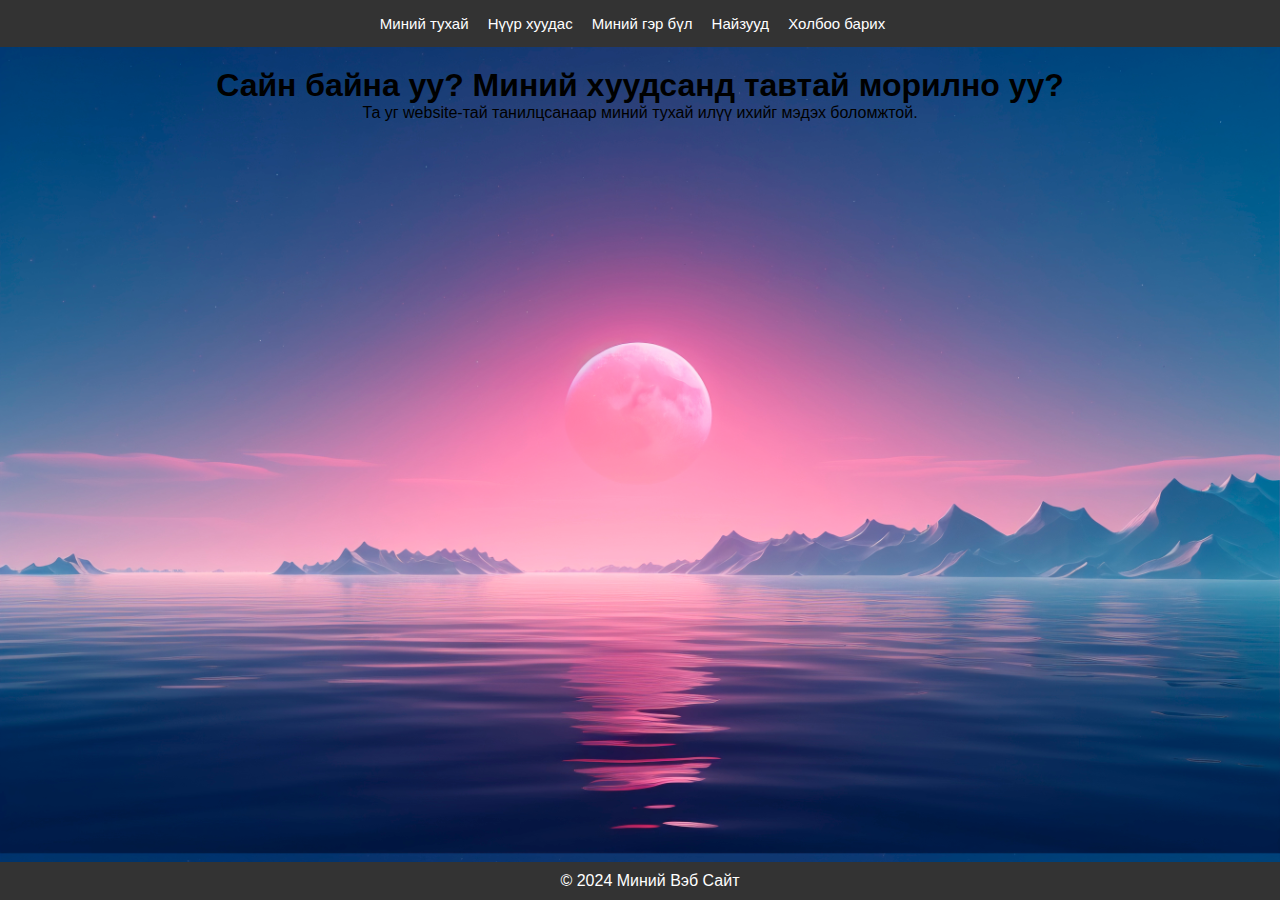
<file: index.html>
<!DOCTYPE html>
<html lang="mn">
<head>
    <meta charset="UTF-8">
    <meta name="viewport" content="width=device-width, initial-scale=1.0">
    <title>Холбоо барих</title>
    <link rel="stylesheet" href="styles.css">
</head>
<body>
    <header>
        <nav>
            <ul>
                <li><a href="about.html">Миний тухай</a></li>
                <li><a href="index.html">Нүүр хуудас</a></li>
                <li><a href="family.html">Миний гэр бүл</a></li>
                <li><a href="friends.html">Найзууд</a></li>
                <li><a href="contact.html">Холбоо барих</a></li>
            </ul>
        </nav>
    </header>
    <main>
        
        <h1>Сайн байна уу? Миний хуудсанд тавтай морилно уу?</h1>
        <p>Та уг website-тай танилцсанаар миний тухай илүү ихийг мэдэх боломжтой.</p>
    </main>
    <footer>
        <p>&copy; 2024 Миний Вэб Сайт</p>
    </footer>
</body>
</html>
</file>
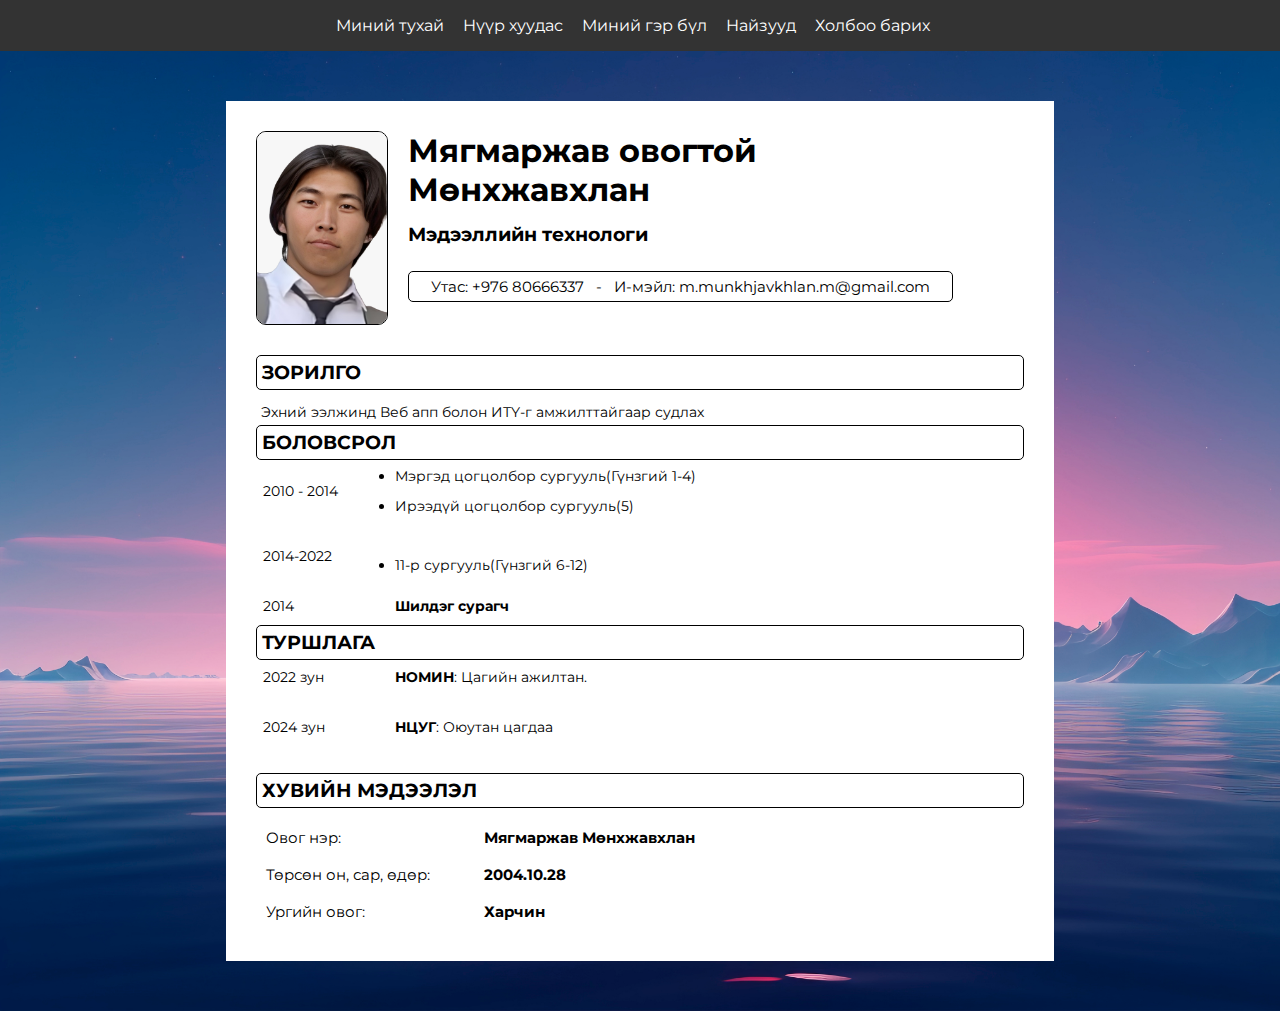
<file: about.html>
<!DOCTYPE html>
<html lang="en">
<head>
    <meta charset="UTF-8">
    <title>CV</title>
    <link rel="icon" href="Logo_cv.png" type="image/x-icon">
    <link href="https://fonts.googleapis.com/css?family=Montserrat" rel="stylesheet">
    <link rel="stylesheet" href="style.css">
</head>
<body>
    <header>
        <nav>
            <ul>
                <li><a href="about.html">Миний тухай</a></li>
                <li><a href="index.html">Нүүр хуудас</a></li>
                <li><a href="family.html">Миний гэр бүл</a></li>
                <li><a href="friends.html">Найзууд</a></li>
                <li><a href="contact.html">Холбоо барих</a></li>
            </ul>
        </nav>
    </header>   
<div id="page">
    <div class="photo-and-name">
        <img src="avatar.jpg" class="photo" alt="Profile Picture">
        <div class="contact-info-box">
            <h1 class="name">Мягмаржав овогтой Мөнхжавхлан</h1>
            <br>
            <h3 class="job-title">Мэдээллийн технологи </h3>
            <p class="contact-details">Утас: +976 80666337 &nbsp; - &nbsp; И-мэйл: m.munkhjavkhlan.m@gmail.com</p>
        </div>
    </div>
    <div id="objective">
        <h3>Зорилго </h3>
        <p>
             Эхний ээлжинд Веб апп болон ИТҮ-г амжилттайгаар судлах
        </p>
    </div>
    <div id="education">
        <h3>Боловсрол</h3>
        <table>
            <tr class="school-1">
                <td rowspan="2">2010 - 2014</td>
                <td><ul><li>Мэргэд цогцолбор сургууль(Гүнзгий 1-4)</li></ul></td>
            </tr>
            <tr class="school-2">
                <td><ul><li>Ирээдүй цогцолбор сургууль(5)</li></ul> </td>
            </tr>

            <tr class="school-1">
                <td rowspan="2">2014-2022</td>
                <td><ul><li>11-р сургууль(Гүнзгий 6-12)</li></ul></td>
            </tr>
            <tr class="school-2">
                
            </tr>
            
            <tr>
                <td style="width: 120px; color: rgb(0, 0, 0);">2014</td>
                <td><b>Шилдэг сурагч</b></td>
            </tr>
        </table>
    </div>
    <div id="work">
        <h3>Туршлага</h3>
        <table>
            <tr class="work-1">
                <td>2022 зун</td>
                <td><b>НОМИН</b>: Цагийн ажилтан.</td>
            </tr>
            <tr class="work-2">
                <td>2024 зун</td>
                <td><b>НЦУГ</b>: Оюутан цагдаа</td>
            </tr>
 
        </table>
    </div>
    <div id="bio-data">
        <h3>Хувийн мэдээлэл</h3>
        <table>
            <tr>
                <td>Овог нэр:</td>
                <td><b>Мягмаржав Мөнхжавхлан</b></td>
            </tr>
            <tr>
                <td>Төрсөн он, сар, өдөр:</td>
                <td><b> 2004.10.28</b></td>
            </tr>
            <tr>
                <td>Ургийн овог:</td>
                <td><b>Харчин</b></td>
            </tr>
           
        </table>
    </div>
</div>

</body>
</html>
</file>
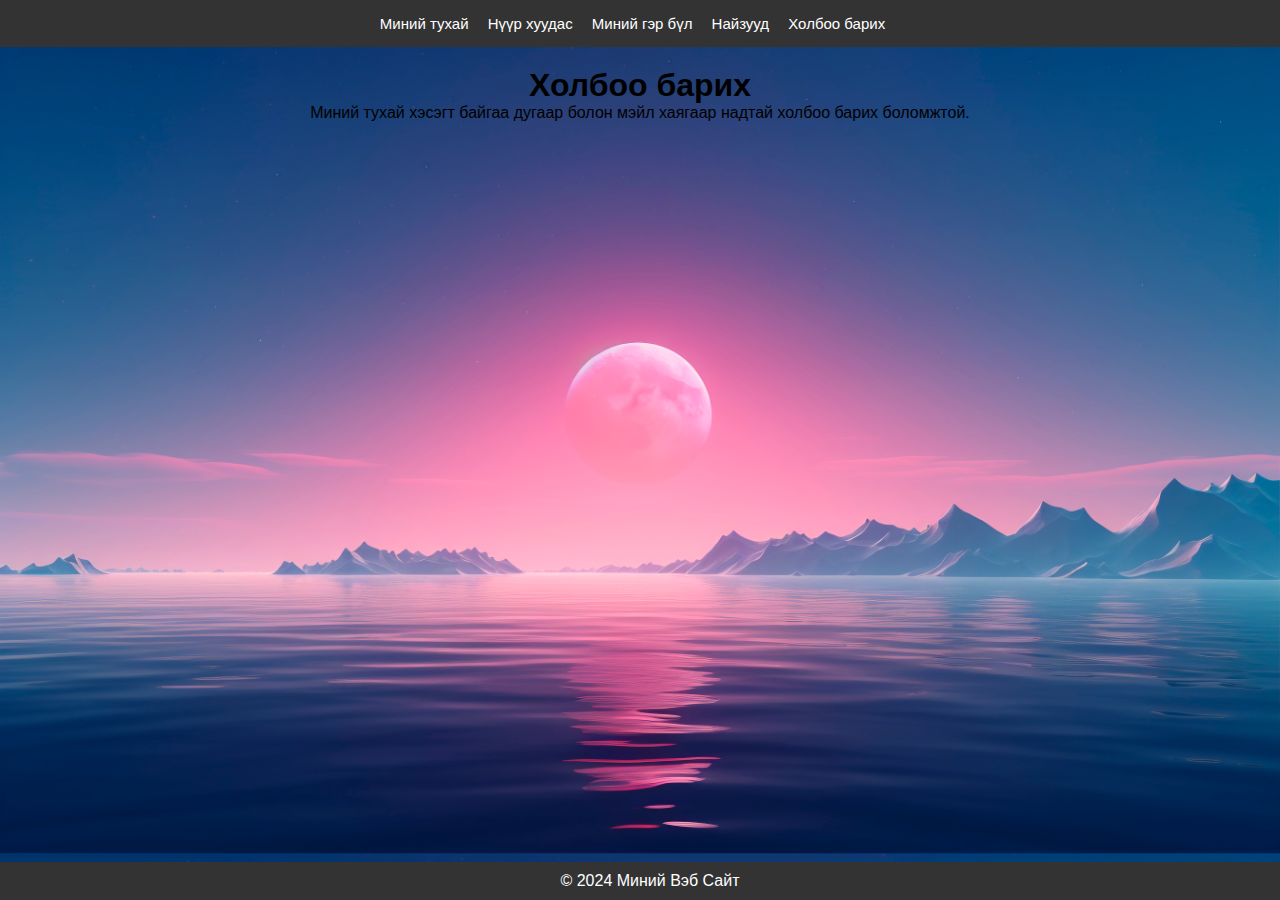
<file: contact.html>
<!DOCTYPE html>
<html lang="mn">
<head>
    <meta charset="UTF-8">
    <meta name="viewport" content="width=device-width, initial-scale=1.0">
    <title>Холбоо барих</title>
    <link rel="stylesheet" href="styles.css">
</head>
<body>
    <header>
        <nav>
            <ul>
                <li><a href="about.html">Миний тухай</a></li>
                <li><a href="index.html">Нүүр хуудас</a></li>
                <li><a href="family.html">Миний гэр бүл</a></li>
                <li><a href="friends.html">Найзууд</a></li>
                <li><a href="contact.html">Холбоо барих</a></li>
            </ul>
        </nav>
    </header>
    <main>
        <h1>Холбоо барих</h1>
        <p>Миний тухай хэсэгт байгаа дугаар болон мэйл хаягаар надтай холбоо барих боломжтой.</p>
    </main>
    <footer>
        <p>&copy; 2024 Миний Вэб Сайт</p>
    </footer>
</body>
</html>
</file>
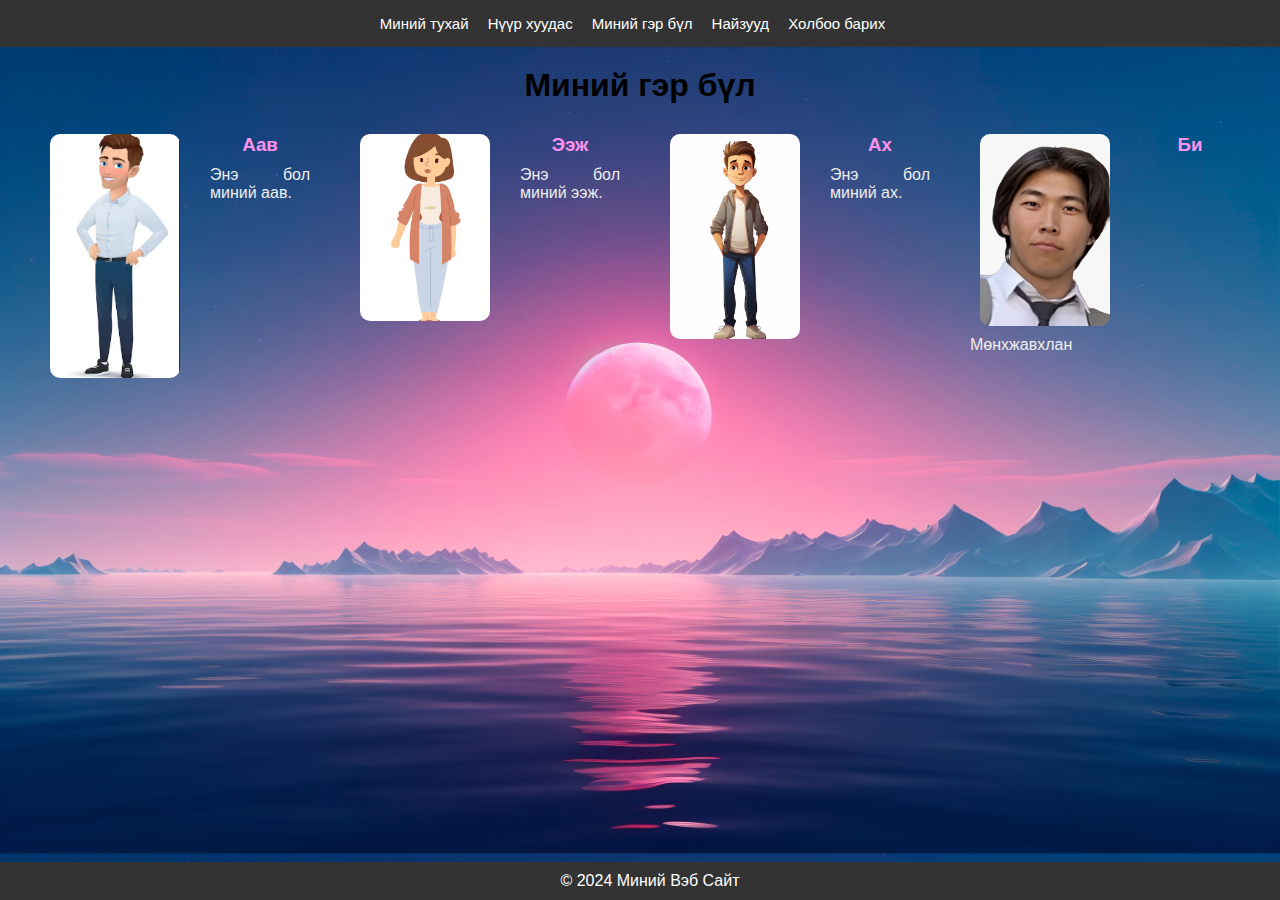
<file: family.html>
<!DOCTYPE html>
<html lang="mn">
<head>
    <meta charset="UTF-8">
    <meta name="viewport" content="width=device-width, initial-scale=1.0">
    <title>Миний гэр бүл</title>
    <link rel="stylesheet" href="styles.css">
</head>
<body>
    <header>
        <nav>
            <ul>
                <li><a href="about.html">Миний тухай</a></li>
                <li><a href="index.html">Нүүр хуудас</a></li>
                <li><a href="family.html">Миний гэр бүл</a></li>
                <li><a href="friends.html">Найзууд</a></li>
                <li><a href="contact.html">Холбоо барих</a></li>
            </ul>
        </nav>
    </header>
    <main>
        <h1>Миний гэр бүл</h1>
        <div id="family">
            <div class="column">
                <div class="box">
                    <img src="father.png" class="photo" alt="Profile Picture">
                    <h3>Аав</h3>
                    <p>Энэ бол миний аав. </p>
                </div>
                <div class="box">
                    <img src="mother.png" class="photo" alt="Profile Picture">
                    <h3>Ээж</h3>
                    <p>Энэ бол миний ээж.</p>
                </div>
                <div class="box">
                    <img src="brother.png" class="photo" alt="Profile Picture">
                    <h3>Ах</h3>
                    <p>Энэ бол миний ах. </p>
                </div>
                <div class="box">
                    <img src="avatar.jpg" class="photo" alt="Profile Picture">
                    <h3>Би</h3>
                    <p>Мөнхжавхлан</p>
                </div>
            </div>   
        </div>
    </main>
    <footer>
        <p>&copy; 2024 Миний Вэб Сайт</p>
    </footer>
</body>
</html>
</file>
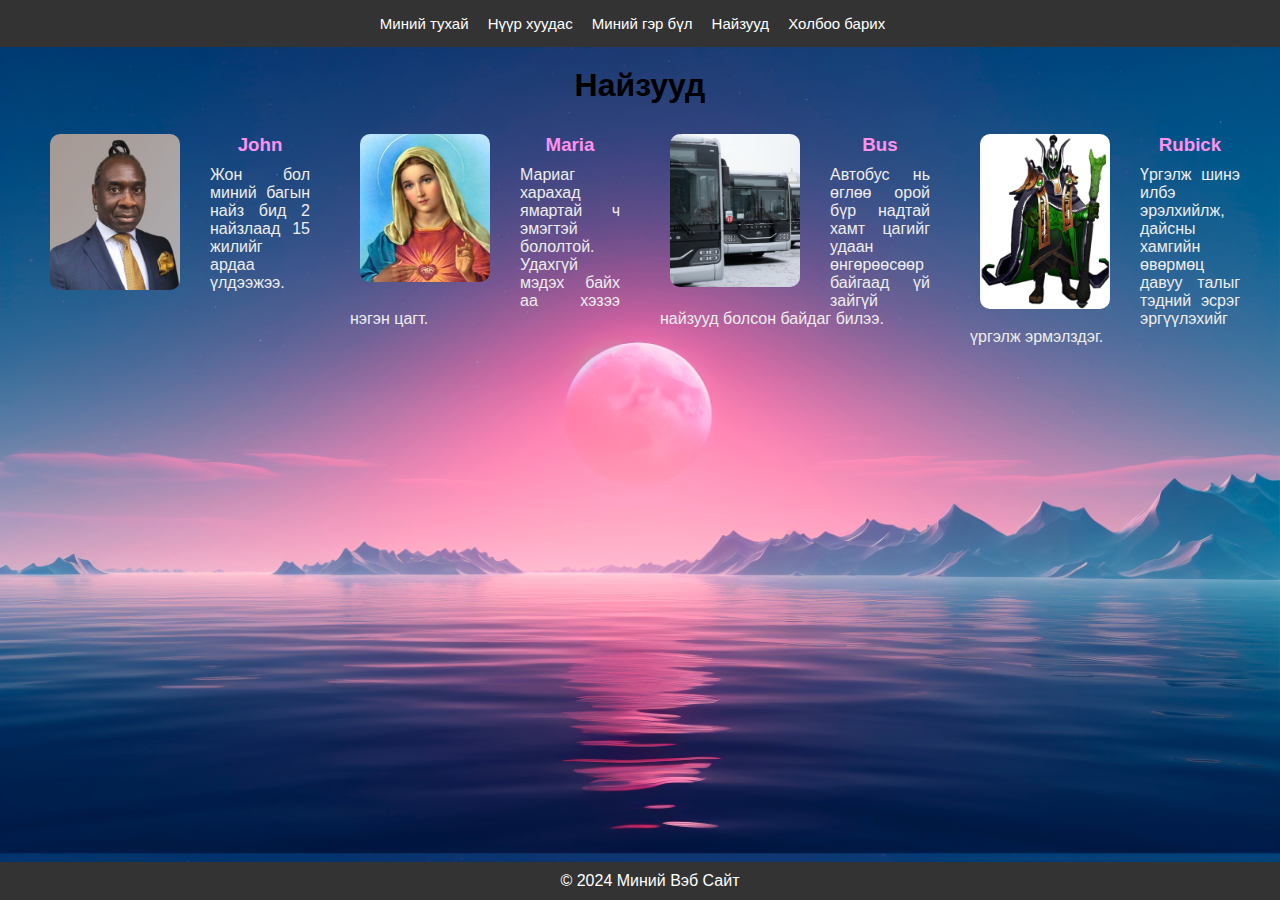
<file: friends.html>
<!DOCTYPE html>
<html lang="mn">
<head>
    <meta charset="UTF-8">
    <meta name="viewport" content="width=device-width, initial-scale=1.0">
    <title>Найзууд</title>
    <link rel="stylesheet" href="styles.css">
</head>
<body>
    <header>
        <nav>
            <ul>
                <li><a href="about.html">Миний тухай</a></li>
                <li><a href="index.html">Нүүр хуудас</a></li>
                <li><a href="family.html">Миний гэр бүл</a></li>
                <li><a href="friends.html">Найзууд</a></li>
                <li><a href="contact.html">Холбоо барих</a></li>
            </ul>
        </nav>
    </header>
    <main>
        <h1>Найзууд</h1>
        <div id="friends">
            <div class="column">
                <div class="box">
                    <img src="john.png" class="photo" alt="Profile Picture">
                    <h3>John</h3>
                    <p>Жон бол миний багын найз бид 2 найзлаад 15 жилийг ардаа үлдээжээ.</p>
                </div>
                <div class="box">
                    <img src="maria.png" class="photo" alt="Profile Picture">
                    <h3>Maria</h3>
                    <p>Мариаг харахад ямартай ч эмэгтэй бололтой. Удахгүй мэдэх байх аа хэзээ нэгэн цагт.</p>
                </div>
                <div class="box">
                    <img src="Bus.png" class="photo" alt="Profile Picture">
                    <h3>Bus</h3>
                    <p>Автобус нь өглөө орой бүр надтай хамт цагийг удаан өнгөрөөсөөр байгаад үй зайгүй найзууд болсон байдаг билээ. </p>
                </div>
                <div class="box">
                    <img src="rubick.png" class="photo" alt="Profile Picture">
                    <h3>Rubick</h3>
                    <p>Үргэлж шинэ илбэ эрэлхийлж, дайсны хамгийн өвөрмөц давуу талыг тэдний эсрэг эргүүлэхийг үргэлж эрмэлздэг.</p>
                </div>
            </div>   
        </div>
    </main>
    <footer>
        <p>&copy; 2024 Миний Вэб Сайт</p>
    </footer>
</body>
</html>
</file>
<file: styles.css>
#page {
    min-height: 200px;
    width: 60%;
    min-width: 601px;
    background: #fff;
    margin: 50px auto;
    padding: 30px;
    color: #000000;
}
body {
    font-family: Arial, sans-serif;
    margin: 0;
    padding: 0;
    background-image: url(background.jpg);
    background-size: cover;
}

header {
    background-color: #333;
    color: #fff;
    padding: 1em 0;
    font-size: 15px;
}
* {margin: 0;padding: 0;}

nav ul {
    list-style-type: none;
    margin: 0;
    padding: 0;
    text-align: center;
}

nav ul li {
    display: inline;
    margin-right: 15px;
}

nav ul li a {
    color: #fff;
    text-decoration: none;
}

main {
    padding: 20px;
    text-align: center;
}

footer {
    background-color: #333;
    color: #fff;
    text-align: center;
    padding: 10px;
    position: fixed;
    width: 100%;
    bottom: 0;
}
a {
    background-color: #333;
    transition: background-color 0.5s;
  }
  
a:hover {
    background-color: rgb(250, 8, 149);
}

#friends-info h3 {
    border: 1px solid #000;
    text-transform: uppercase;
    padding: 5px;
    border-radius: 5px;
    margin: 30px 0 10px;
}
.photo {
    width: 15%;
    border-radius: 10px;
    border :  1px solid #000;

    min-width: 130px;
    float: left;
    margin-right: 20px;
}

.name {
    margin-bottom: -5px;
}

.column{
    display: flex;
  }
  .box{
    position: relative;
    width: 300px;
    height: 300px;
    margin: 20px;
    border-radius: 20px;
  }
  .box img{
    padding:10px;
    border-radius: 20px;
    border: #000 1px;
  }
  .box h3{
    padding-top:10px;
    color:#ff91ee;
    justify-content: center;
    text-align: center;
  }

  .box p{
    padding-top:10px;
    color:#eeeeee;
    justify-content: center;
    text-align:justify;
  }
</file>
<file: style.css>
* {margin: 0;padding: 0;}

body{
    font-family: 'Montserrat', sans-serif;
    margin: 0;
    padding: 0;
    background-image: url(background.jpg);
    background-size: cover;
}


#page {
    min-height: 200px;
    width: 60%;
    min-width: 601px;
    background: #fff;
    margin: 50px auto;
    padding: 30px;
    color: #000;

}

.photo {
    width: 15%;
    border-radius: 10px;
    border :  1px solid #000;

    min-width: 130px;
    float: left;
    margin-right: 20px;
}

.contact-info-box {
    width: 70.9%;
    display: inline-block;
}

.name {
    margin-bottom: -5px;
}
.job-title {
    display: inline-block;
}

.contact-details {
    background: #ffffff;
    border : 1px solid #000000;
    border-radius: 5px;
    color: #000;
    text-align: center;
    margin: auto;
    margin-top: 25px;
    padding: 5px;
    font-size: 15px;
}

#objective h3 {
    border: 1px solid #000;
    text-transform: uppercase;
    padding: 5px;
    border-radius: 5px;
    margin: 30px 0 10px;
}

#objective p {
    padding: 0 5px;
    line-height: 25px;
    font-size: 14px;
    color: #000;
}

#education h3 {
    border: 1px solid #000;
    text-transform: uppercase;
    padding: 5px;
    border-radius: 5px;
    margin: 25px 100 1px;
}

#education table td {
    padding: 5px;
    font-size: 14px;
    color: #000;
}

#education table tr.school-1 td:first-child {
    width: 120px;
    color: #000;
    padding-bottom: 25px;
}

#education table tr.school-2 td:first-child {
    padding-bottom: 25px;
}

#work h3 {
    border: 1px solid #000;
    text-transform: uppercase;
    padding: 5px;
    border-radius: 5px;
    margin: 3px 0 1px;
}

#work table td {
    padding: 5px;
    font-size: 14px;
    color: #000;
}

#work table tr.work-1 td:first-child {
    width: 120px;
    color: #000;
    padding-bottom: 25px;
}

#work table tr.work-1 td {
    padding-bottom: 25px;
}

#work table tr.work-2 td:first-child {
    width: 120px;
    color: #000;
}

#bio-data h3 {
    border: 1px solid #000;
    text-transform: uppercase;
    padding: 5px;
    border-radius: 5px;
    margin: 30px 0 10px;
}

#bio-data table td {
    padding: 8px;
    font-size: 15px;
    color: #000;
}

#bio-data table tr td:first-child {
    width: 200px;
}

#bio-data table tr td:nth-child(2) {
    width: 300px;
}
header {
    background-color: #333;
    color: #fff;
    padding: 1em 0;
}
nav ul {
    list-style-type: none;
    margin: 0;
    padding: 0;
    text-align: center;
}
nav ul li {
    display: inline;
    margin-right: 15px;

}

nav ul li a {
    color: #fff;
    text-decoration: none;
}

a {
    background-color: #333;
    transition: background-color 0.5s;
  }
  
a:hover {
    background-color: rgb(250, 8, 149);
}
.photo-and-name{
    display: block;
    align-content: center;
}
</file>
